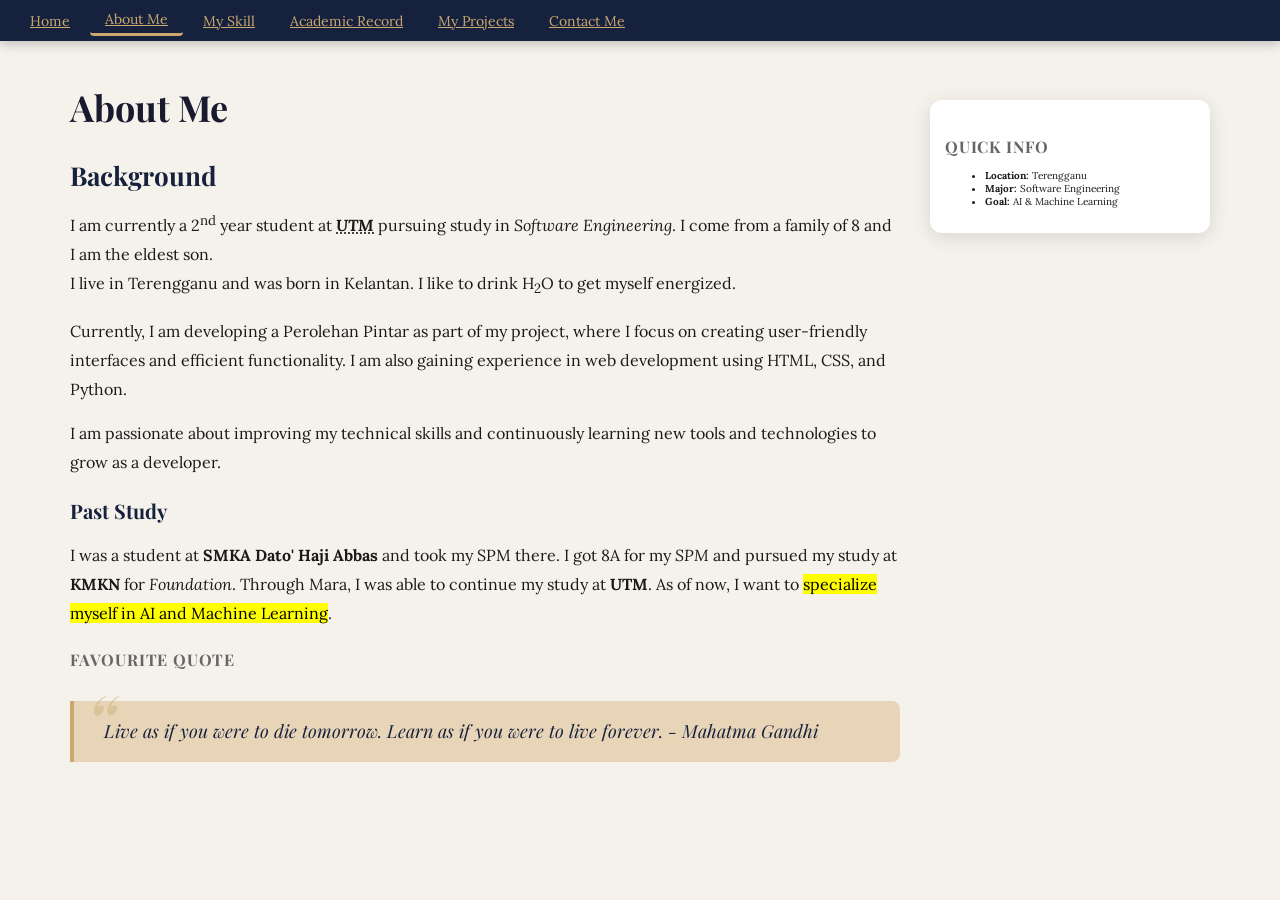
<file: about.html>
<!DOCTYPE html>
<html lang="en">
<head>
    <link rel="stylesheet" href="style.css">
    <meta charset="UTF-8">
    <meta name="viewport" content="width=device-width, initial-scale=1.0">
    <title>About Me</title>
</head>
<body>
<nav>
  <ul class="nav-links">
    <li><a href="index.html">Home</a></li>
    <li><a href="about.html" class="active">About Me</a></li>
    <li><a href="skills.html">My Skill</a></li>
    <li><a href="academic.html">Academic Record</a></li>
    <li><a href="projects.html">My Projects</a></li>
    <li><a href="contact.html">Contact Me</a></li>
  </ul>
</nav>

<main class="sidebar-layout">
    <section id="about">
        <h1>About Me</h1>
        <h2>Background</h2>
        <p>I am currently a 2<sup>nd</sup> year student at <dfn><abbr title="University Technology Malaysia"><strong>UTM</strong></abbr></dfn> pursuing study in <em>Software Engineering</em>. I come from a family of 8 and I am the eldest son.<br> I live in Terengganu and was born in Kelantan. I like to drink H<sub>2</sub>O to get myself energized.</p>

        <p>Currently, I am developing a Perolehan Pintar as part of my project, where I focus on creating user-friendly interfaces and efficient functionality. I am also gaining experience in web development using HTML, CSS, and Python.</p>

        <p>I am passionate about improving my technical skills and continuously learning new tools and technologies to grow as a developer.</p>
        
        <h3>Past Study</h3>
        <p>I was a student at <b>SMKA Dato' Haji Abbas</b> and took my SPM there. I got 8A for my <i>SPM</i> and pursued my study at <b>KMKN</b> for <i>Foundation</i>. Through Mara, I was able to continue my study at <b>UTM</b>. As of now, I want to <mark>specialize myself in AI and Machine Learning</mark>.</p>
        
        <h4>Favourite Quote</h4>
        <blockquote cite="https://www.goodreads.com/quotes">
        Live as if you were to die tomorrow. Learn as if you were to live forever.
        <cite> - Mahatma Gandhi</cite> 
        </blockquote>
    </section>

    <aside class="sidebar">
        <h4>Quick Info</h4>
        <ul>
            <li><b>Location:</b> Terengganu</li>
            <li><b>Major:</b> Software Engineering</li>
            <li><b>Goal:</b> AI & Machine Learning</li>
        </ul>
    </aside>
</main>
</body>
</file>
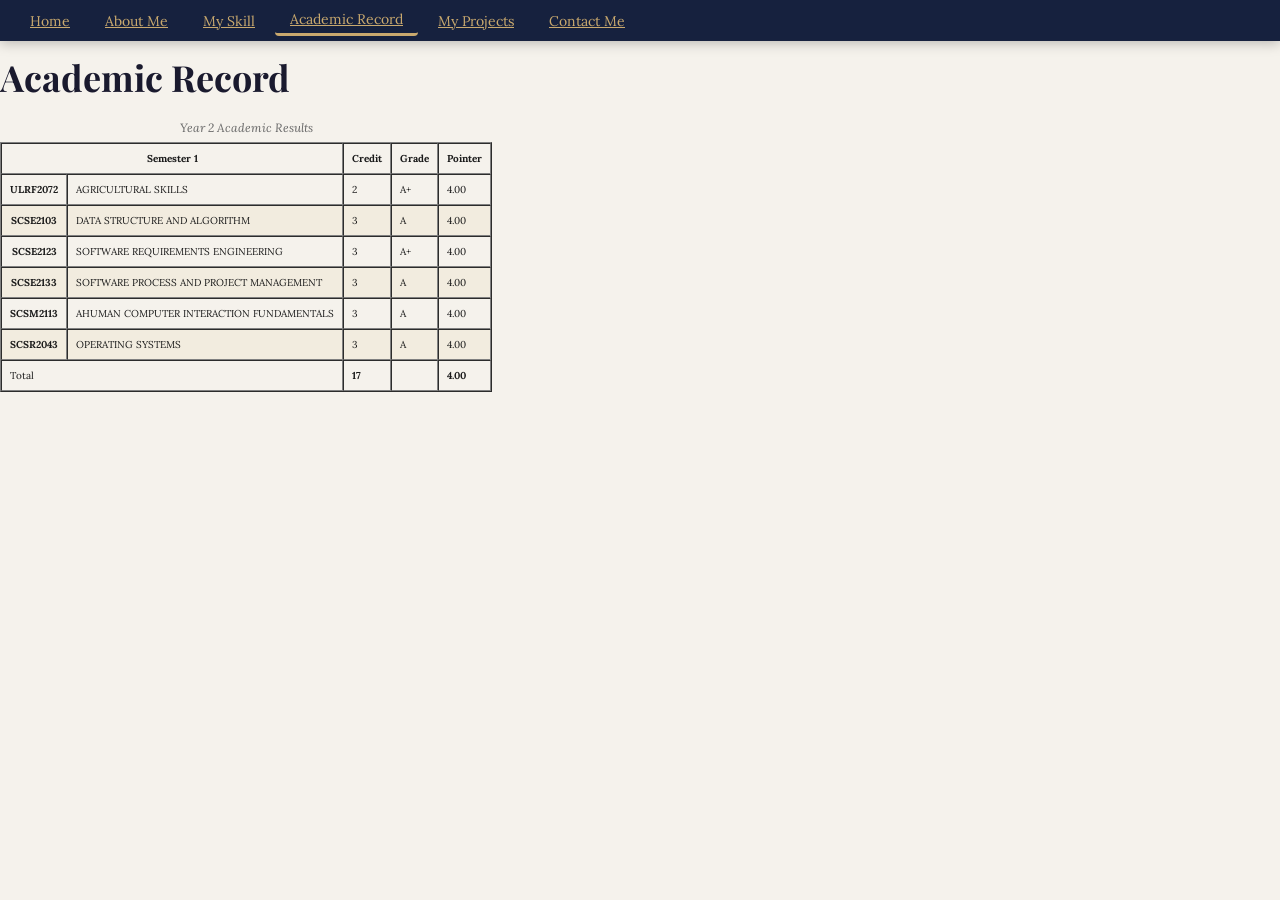
<file: academic.html>
<!DOCTYPE html>
<html lang="en">
<head>
    <link rel="stylesheet" href="style.css">
    <meta charset="UTF-8">
    <meta name="viewport" content="width=device-width, initial-scale=1.0">
    <title>Academic Record</title>
</head>
<body>
<nav>
  <ul class="nav-links">
    <a href="index.html">Home</a>
    <a href="about.html">About Me</a>
    <a href="skills.html">My Skill</a>
    <a href="academic.html" class="active">Academic Record</a>
    <a href="projects.html">My Projects</a>
    <a href="contact.html">Contact Me</a>
  </ul>
</nav>

<section id="academicrecord">
		 	<h1>Academic Record</h1>

        <table border="1" cellpadding="8" cellspacing="0">
         <caption>Year 2 Academic Results</caption>
         <thead>
         <tr>
         <th scope="col" colspan="2">Semester 1</th>
         <th scope="col">Credit</th>
         <th scope="col">Grade</th>
         <th scope="col">Pointer</th>
         </tr>
         </thead>
         <tbody> 

         <tr><th scope="row">ULRF2072</th>
         <td>AGRICULTURAL SKILLS</td><td>2</td><td>A+</td><td>4.00</td></tr>
         <tr><th scope="row">SCSE2103</th>
         <td>DATA STRUCTURE AND ALGORITHM</td><td>3</td><td>A</td><td>4.00</td></tr>
         <tr><th scope="row">SCSE2123</th>
         <td>SOFTWARE REQUIREMENTS ENGINEERING</td><td>3</td><td>A+</td><td>4.00</td></tr>
         <tr><th scope="row">SCSE2133</th>
         <td>SOFTWARE PROCESS AND PROJECT MANAGEMENT</td><td>3</td><td>A</td><td>4.00</td></tr>
         <tr><th scope="row">SCSM2113</th>
         <td>AHUMAN COMPUTER INTERACTION FUNDAMENTALS</td><td>3</td><td>A</td><td>4.00</td></tr>
         <tr><th scope="row">SCSR2043</th>
         <td> OPERATING SYSTEMS</td><td>3</td><td>A</td><td>4.00</td></tr>
         </tbody>
         <tfoot>
         <tr><td colspan="2">Total</td><td><strong>17</strong></td><td></td><td><strong>4.00</strong></td></tr>
         </tfoot>
        </table>
		 </section>
</body>
</html>
</file>
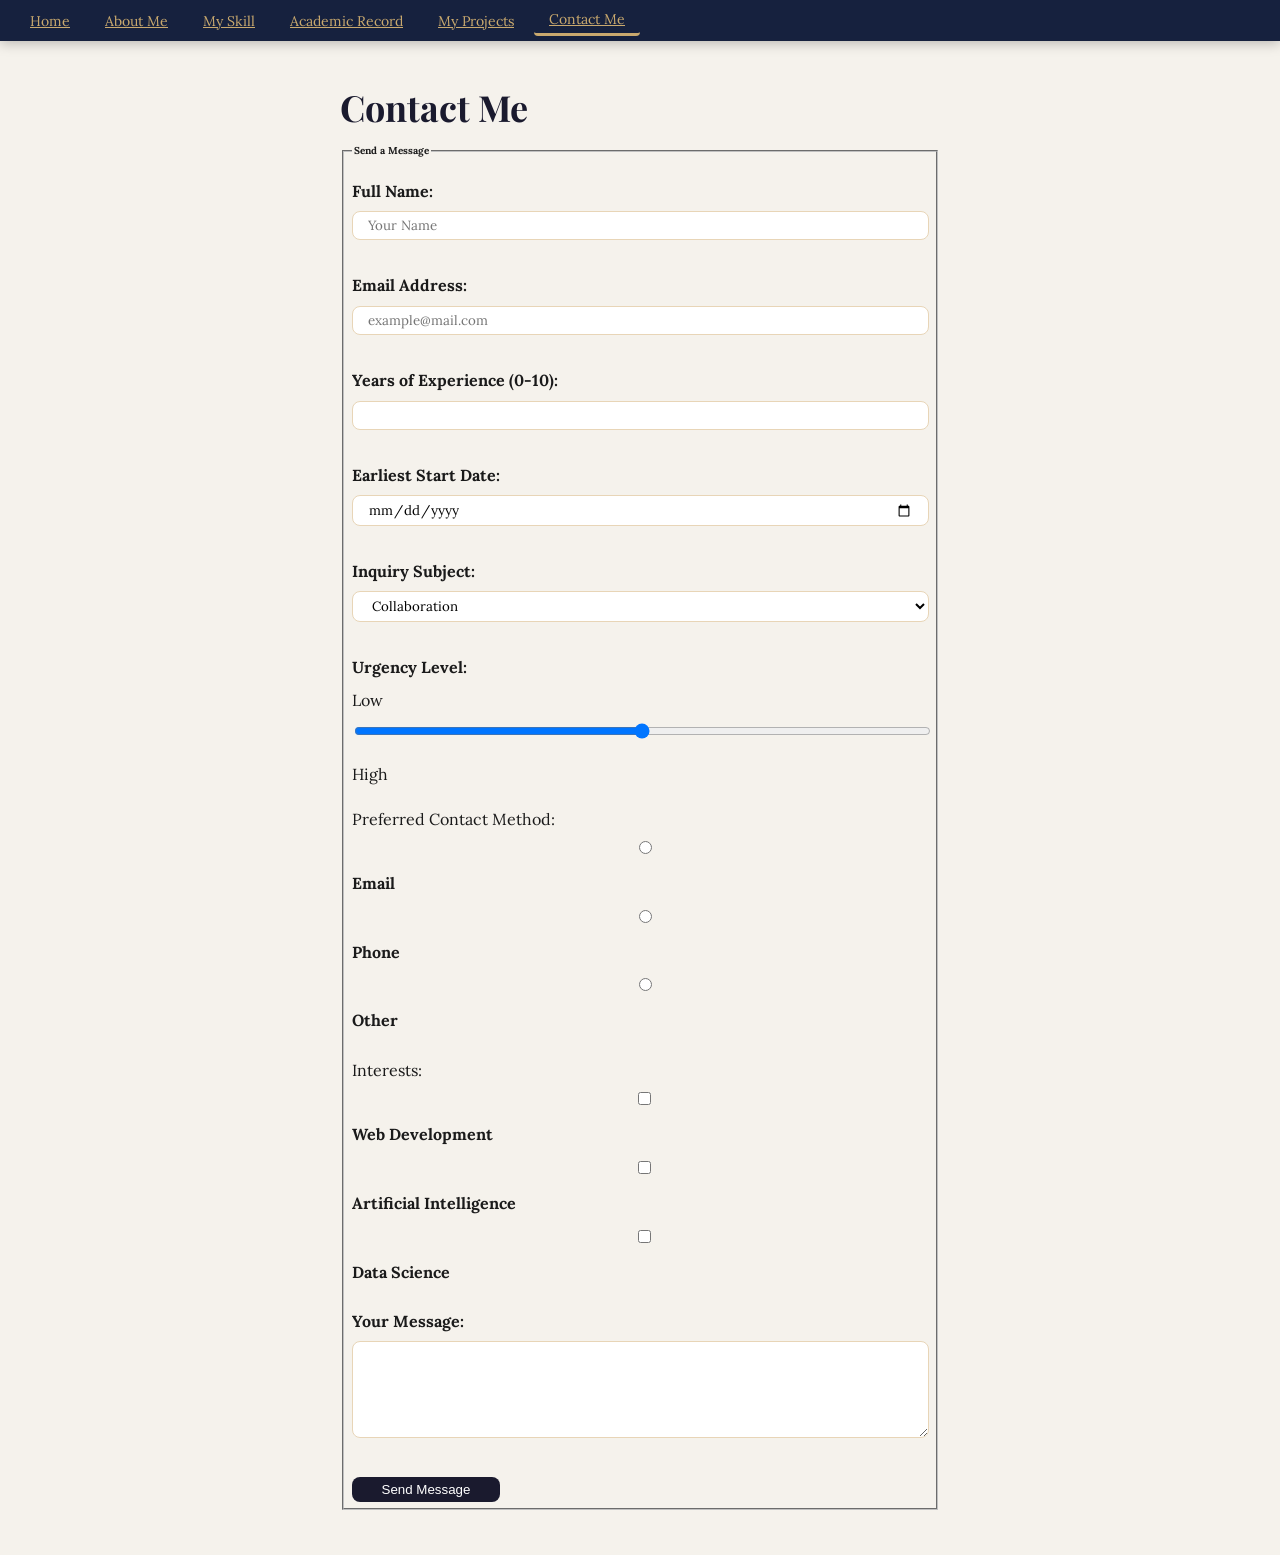
<file: contact.html>
<!DOCTYPE html>
<html lang="en">
<head>
    <link rel="stylesheet" href="style.css">
    <meta charset="UTF-8">
    <meta name="viewport" content="width=device-width, initial-scale=1.0">
    <title>Contact Me</title>
</head>
<body>

<nav>
  <ul class="nav-links">
    <a href="index.html">Home</a>
    <a href="about.html">About Me</a>
    <a href="skills.html">My Skill</a>
    <a href="academic.html">Academic Record</a>
    <a href="projects.html">My Projects</a>
    <a href="contact.html" class="active">Contact Me</a>
  </ul>
</nav>

<section id="contact">
    <h1>Contact Me</h1>
    
    <form action="#" method="post">
        <fieldset>
            <legend><strong>Send a Message</strong></legend>

            <p>
                <label for="fullname">Full Name:</label><br>
                <input type="text" id="fullname" name="fullname" 
                       placeholder="Your Name" required maxlength="50">
            </p>

            <p>
                <label for="user-email">Email Address:</label><br>
                <input type="email" id="user-email" name="user-email" 
                       placeholder="example@mail.com" required>
            </p>

            <p>
                <label for="experience">Years of Experience (0-10):</label><br>
                <input type="number" id="experience" name="experience" min="0" max="10">
            </p>

            <p>
                <label for="avail-date">Earliest Start Date:</label><br>
                <input type="date" id="avail-date" name="avail-date">
            </p>

            <p>
                <label for="subject">Inquiry Subject:</label><br>
                <select id="subject" name="subject">
                    <optgroup label="General">
                        <option value="collab">Collaboration</option>
                        <option value="hire">Hiring</option>
                    </optgroup>
                    <optgroup label="Technical">
                        <option value="bug">Bug Report</option>
                        <option value="feedback">Feedback</option>
                    </optgroup>
                </select>
            </p>

            <p>
                <label for="urgency">Urgency Level:</label><br>
                Low <input type="range" id="urgency" name="urgency" min="1" max="5"> High
            </p>

            <p>Preferred Contact Method:<br>
                <input type="radio" id="pref-email" name="contact-pref" value="email">
                <label for="pref-email">Email</label>
                <input type="radio" id="pref-phone" name="contact-pref" value="phone">
                <label for="pref-phone">Phone</label>
                <input type="radio" id="pref-other" name="contact-pref" value="other">
                <label for="pref-other">Other</label>
            </p>

            <p>Interests:<br>
                <input type="checkbox" id="int-web" name="interests" value="web">
                <label for="int-web">Web Development</label>
                <input type="checkbox" id="int-ai" name="interests" value="ai">
                <label for="int-ai">Artificial Intelligence</label>
                <input type="checkbox" id="int-ds" name="interests" value="ds">
                <label for="int-ds">Data Science</label>
            </p>

            <p>
                <label for="message">Your Message:</label><br>
                <textarea id="message" name="message" rows="5" cols="40"></textarea>
            </p>

            <button type="submit">Send Message</button>
        </fieldset>
    </form>
</section>

</body>
</html>
</file>
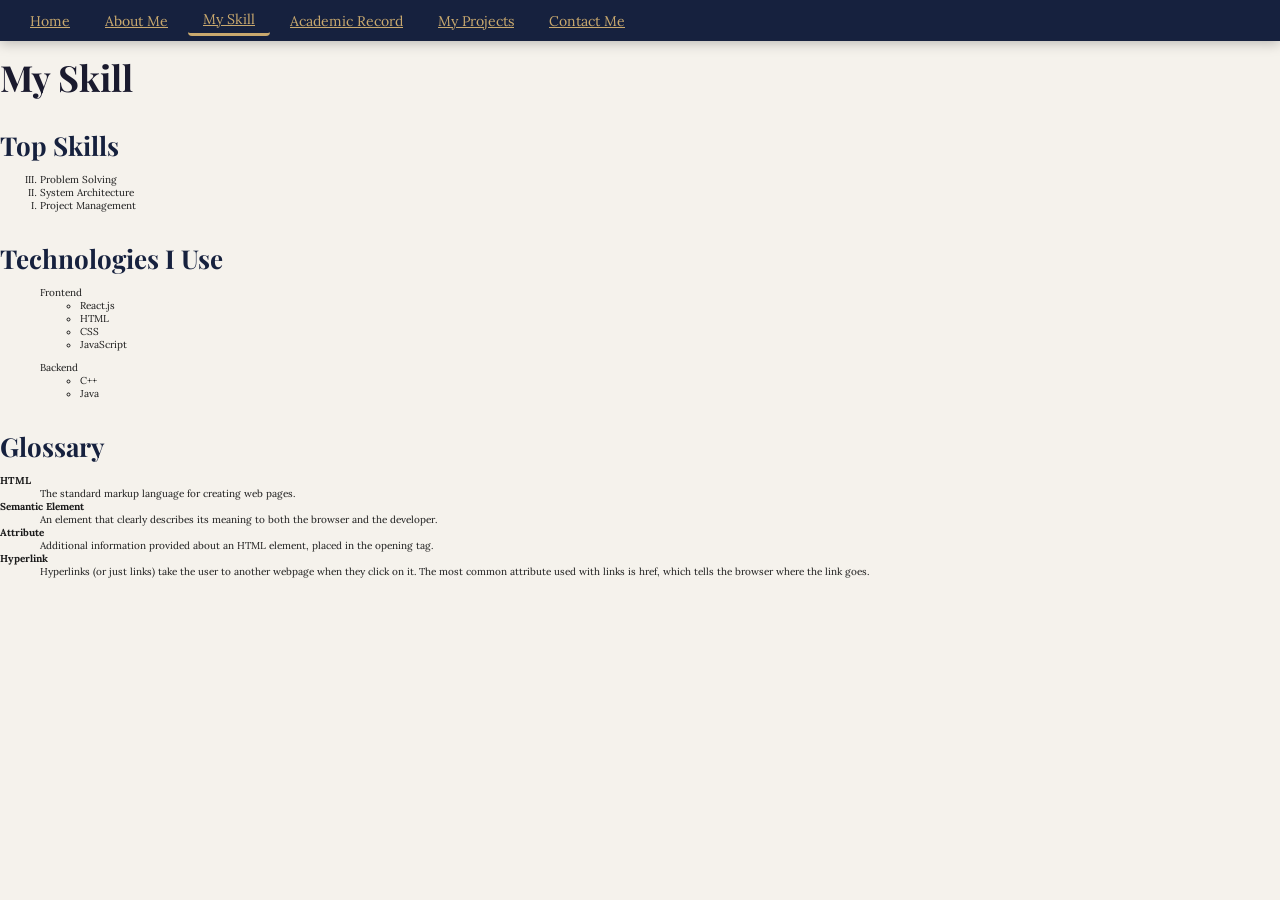
<file: skills.html>
<!DOCTYPE html>
<html lang="en">
<head>
    <link rel="stylesheet" href="style.css">
    <meta charset="UTF-8">
    <meta name="viewport" content="width=device-width, initial-scale=1.0">
    <title>My Skills</title>
</head>
<body>
    
<nav>
  <ul class="nav-links">
    <a href="index.html">Home</a>
    <a href="about.html">About Me</a>
    <a href="skills.html" class="active">My Skill</a>
    <a href="academic.html">Academic Record</a>
    <a href="projects.html">My Projects</a>
    <a href="contact.html">Contact Me</a>
  </ul>
</nav>
<section id ="skills">
		 	<h1>My Skill</h1>
		 	<h2>Top Skills</h2>
		 		<ol type="I" start=3 reversed>
		 		<li>Problem Solving</li>
                <li>System Architecture</li>
                <li>Project Management</li> 
                </ol>
            <h2>Technologies I Use</h2>
            <ul>Frontend
            	<ul> 
            		<li>React.js</li>
                    <li>HTML</li>
                    <li>CSS</li>
                    <li>JavaScript</li>
                </ul>
            </ul>

            <ul>Backend
            	<ul>
                    <li>C++</li>
                    <li>Java</li>
            	</ul>

            </ul>
             <h2>Glossary</h2>
            <dl>
                <dt><b>HTML</b></dt>
                <dd>The standard markup language for creating web pages.</dd>
                <dt><b>Semantic Element</b></dt>
                <dd>An element that clearly describes its meaning to both the browser and the developer.</dd>
                <dt><b>Attribute</b></dt>
                <dd>Additional information provided about an HTML element, placed in the opening tag.</dd>
                <dt><b>Hyperlink</b></dt>
                 <dd>Hyperlinks (or just links) take the user to another webpage when they click on it. The most common attribute used with links is href, which tells the browser where the link goes.</dd>
            </dl>
</section>
</body>
</html>
</file>
<file: style.css>
@import url('https://fonts.googleapis.com/css2?family=Playfair+Display:ital,wght@0,400;0,700;1,400&family=Lora:ital,wght@0,400;0,600;1,400&display=swap');

/* ============================================
BREAKPOINTS
mobile-first base: 320px and up (default)
tablet: @media (min-width: 600px)
desktop: @media (min-width: 1024px)
============================================ */

:root {
--color-primary: #1a1a2e;
--color-secondary: #16213e;
--color-accent: #c9a96e;
--color-accent-light: #e8d5b7;
--color-text: #1a1a1a;
--color-muted: #666666;
--color-surface: #f5f2ec;
--special-color: #ffffff;

--font-body: 'Lora', Georgia, serif;
--font-heading: 'Playfair Display', serif;

--space-sm: 0.5rem;
--space-md: 1.5rem;
--space-lg: 3rem;

--radius-sm: 0.4rem;
--radius-md: 0.8rem;
--radius-lg: 1.2rem;

--shadow-card: 0 4px 20px rgba(0, 0, 0, 0.12);
--shadow-nav: 0 2px 12px rgba(0, 0, 0, 0.25);
}

*, *::before, *::after {
box-sizing: border-box;
}

html {
font-size: 62.5%;
}

body {
margin: 0;
padding: 0;
font-family: var(--font-body);
color: var(--color-text);
background-color: var(--color-surface);
min-height: 100vh;
}

h1 {
font-family: var(--font-heading);
font-size: 3.6rem;
line-height: 1.2;
color: var(--color-primary);
margin-bottom: var(--space-md);
margin-top: 0;
}

h2 {
font-family: var(--font-heading);
font-size: 2.6rem;
line-height: 1.3;
color: var(--color-secondary);
margin-bottom: var(--space-sm);
margin-top: var(--space-lg);
}

h3 {
font-family: var(--font-heading);
font-size: 2rem;
line-height: 1.4;
color: var(--color-secondary);
margin-bottom: var(--space-sm);
}

h4 {
font-family: var(--font-heading);
font-size: 1.6rem;
line-height: 1.4;
color: var(--color-muted);
margin-bottom: var(--space-sm);
letter-spacing: 0.05em;
text-transform: uppercase;
}

p {
font-size: 1.6rem;
line-height: 1.8;
color: var(--color-text);
margin-bottom: var(--space-md);
}

small {
font-size: 1.2rem;
line-height: 1.5;
color: var(--color-muted);
}

figcaption {
font-size: 1.2rem;
line-height: 1.5;
color: var(--color-muted);
text-align: center;
margin-top: var(--space-sm);
}

caption {
font-size: 1.2rem;
line-height: 1.5;
color: var(--color-muted);
caption-side: top;
padding: var(--space-sm) 0;
font-style: italic;
}

code {
font-size: 1.4rem;
line-height: 1.6;
color: var(--color-primary);
background-color: var(--color-accent-light);
padding: 0.2rem 0.6rem;
border-radius: var(--radius-sm);
font-family: 'Courier New', monospace;
}

blockquote {
font-family: var(--font-heading);
font-size: 1.8rem;
font-style: italic;
line-height: 1.7;
color: var(--color-secondary);
margin: var(--space-lg) 0;
padding: var(--space-md) var(--space-lg);
border-left: 4px solid var(--color-accent);
border-radius: 0 var(--radius-md) var(--radius-md) 0;
background-color: var(--color-accent-light);
position: relative;
}

blockquote::before {
content: '\201C';
font-size: 8rem;
font-family: var(--font-heading);
color: var(--color-accent);
position: absolute;
top: -2rem;
left: 1rem;
line-height: 1;
opacity: 0.4;
}

img {
max-width: 100%;
height: auto;
}

a:link {
color: var(--color-accent);
text-decoration: underline;
}

a:visited {
color: var(--color-muted);
text-decoration: underline;
}

a:hover {
color: var(--color-primary);
text-decoration: none;
}

a:active {
color: var(--color-accent-light);
}

header {
background-color: var(--color-primary);
color: var(--special-color);
padding: var(--space-lg);
display: flex;
flex-direction: row;
text-align: left;
gap: var(--space-md);
align-items: center;
justify-content: space-between;
position: relative;
overflow: hidden;
}

header::after {
content: '';
position: absolute;
bottom: 0;
left: 0;
right: 0;
height: 4px;
background: linear-gradient(90deg, var(--color-accent), var(--color-accent-light), var(--color-accent));
}

.header-text h1 {
color: var(--special-color);
font-size: 4.2rem;
margin-bottom: var(--space-sm);
}

.header-text h4 {
color: var(--color-accent-light);
font-size: 1.6rem;
letter-spacing: 0.1em;
text-transform: uppercase;
margin-bottom: 0;
}

.header-visual {
    width: 120px; 
    height: 120px;
    border-radius: 50%; 
    overflow: hidden;
    border: 3px solid var(--color-accent); 
    flex-shrink: 0; 
}

.header-visual img {
    width: 100%;
    height: 100%;
    object-fit: cover; 
}

main {
background-color: var(--color-surface);
padding: var(--space-lg);
max-width: 1200px;
margin: 0 auto;
}

section {
padding: var(--space-md) 0;
}

footer {
background-color: var(--color-primary);
color: var(--color-accent-light);
padding: var(--space-lg);
text-align: center;
margin-top: var(--space-lg);
}

nav {
background-color: var(--color-secondary);
padding: var(--space-sm) var(--space-md);
position: sticky;
top: 0;
z-index: 1000;
box-shadow: var(--shadow-nav);
display: flex;
justify-content: space-between;
align-items: center;
}

.nav-links {
display: flex;
flex-direction: column;
flex-wrap: wrap;
align-items: center;
list-style: none;
margin: 0;
padding: 0;
gap: var(--space-sm);
}

nav a {
display: block;
text-decoration: none;
color: var(--color-accent-light);
font-family: var(--font-body);
font-size: 1.4rem;
padding: var(--space-sm) var(--space-md);
border-radius: var(--radius-sm);
transition: color 0.2s, background-color 0.2s;
}

nav a:hover {
color: var(--special-color);
background-color: rgba(255, 255, 255, 0.1);
}

nav a.active {
color: var(--color-accent);
border-bottom: 3px solid var(--color-accent);
}

.page-cards {
display: grid;
grid-template-columns: repeat(auto-fit, minmax(260px, 1fr));
gap: var(--space-md);
margin-top: var(--space-md);
align-items: start;
}

.sidebar-layout {
  display: grid;
  grid-template-columns: 1fr;
  gap: var(--space-lg);
  align-items: start; 
}

.sidebar {
  background-color: var(--special-color);
  padding: var(--space-md);
  border-radius: var(--radius-lg); ]
  border: 1px solid var(--color-accent-light);
  box-shadow: var(--shadow-card); 
  position: sticky;
  top: 10rem; 
}
.card {
background-color: var(--special-color);
padding: var(--space-md);
border-radius: var(--radius-lg);
border: 1px solid var(--color-accent-light);
box-shadow: var(--shadow-card);
transition: transform 0.2s;
}

.card:hover {
transform: translateY(-4px);
}

.card.featured {
grid-column: span 2;
}



.sidebar ul li:first-child {
border-top: none;
}

.sidebar ul li:last-child {
border-bottom: none;
}

@media (min-width: 600px) {
.page-cards {
grid-template-columns: repeat(2, 1fr);
}

.nav-links {
flex-direction: row;
}
}

@media (min-width: 1024px) {
.page-cards {
grid-template-columns: repeat(3, 1fr);
}

.sidebar-layout {
grid-template-columns: 1fr 280px;
}
}

input, textarea, select {
width: 100%;
padding: var(--space-sm) var(--space-md);
border: 1.5px solid var(--color-accent-light);
border-radius: var(--radius-md);
font-family: var(--font-body);
margin-bottom: var(--space-md);
}

input:focus, textarea:focus, select:focus {
outline: none;
border-color: var(--color-accent);
box-shadow: 0 0 0 3px rgba(201, 169, 110, 0.35);
}

button {
background-color: var(--color-primary);
color: var(--special-color);
padding: var(--space-sm) var(--space-lg);
border-radius: var(--radius-md);
border: none;
cursor: pointer;
}

button:hover {
background-color: var(--color-accent);
}

button:active {
transform: scale(0.97);
}

tbody tr:nth-child(even) {
background-color: rgba(232, 213, 183, 0.25);
}

#contact {
  max-width: 600px; 
  margin: var(--space-lg) auto; 
}

input, textarea, select {
  width: 100%;
  padding: var(--space-sm) var(--space-md);
  border: 1.5px solid var(--color-accent-light);
  border-radius: var(--radius-md);
  background-color: var(--special-color);
  transition: border-color 0.2s, box-shadow 0.2s; 
}

input:focus, textarea:focus, select:focus {
  outline: none;
  border-color: var(--color-accent);
  box-shadow: 0 0 0 3px rgba(201, 169, 110, 0.35); 
}

#contact p {
  margin-bottom: var(--space-md);
}

#contact label {
  font-weight: bold;
  display: inline-block;
  margin-bottom: 0.5rem;
}
</file>
